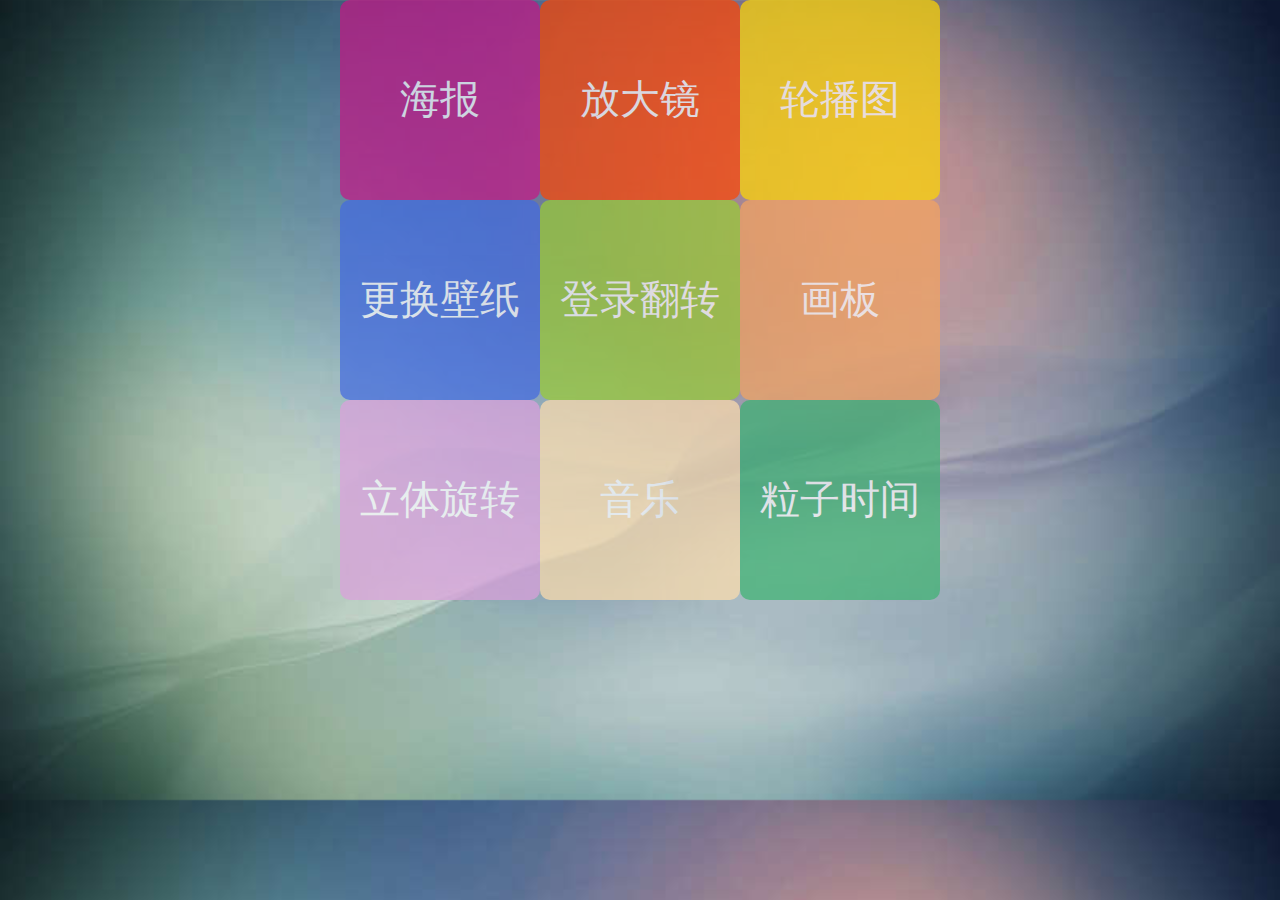
<file: index.html>
<!DOCTYPE html>
<html lang="en">
<head>
    <meta charset="UTF-8">
    <meta http-equiv="X-UA-Compatible" content="IE=edge">
    <meta name="viewport" content="width=device-width, initial-scale=1.0">
    <title>Document</title>
    <style>
        body {
            margin: 0;
            padding: 0;
            background-image: url("bg.jpg") ;
            background-size: 100%;
        }
        .box {
            width: 600px;
            height: 600px;
            line-height: 200px;
            /* background-color: lightgreen; */
            margin: 0 auto;
            display: flex;
            flex-wrap: wrap;
            text-align: center;
            
        }
        a {
            color: #fff;
            font-size: 40px;
            text-decoration: none;
        }
        .box1 {
            width: 200px;
            height: 200px;
            background-color: mediumvioletred;
            opacity: 0.7;
            border-radius: 5%;
        }
        .box2 {
            width: 200px;
            height: 200px;
            background-color: orangered;
            opacity: 0.7;
            border-radius: 5%;
        }
        .box3 {
            width: 200px;
            height: 200px;
            background-color: gold; 
            opacity: 0.7;
            border-radius: 5%; 
        }
        .box4 {
            width: 200px;
            height: 200px;
            background-color: royalblue;
            opacity: 0.7;
            border-radius: 5%;
        }
        .box5 {
            width: 200px;
            height: 200px;
            background-color: yellowgreen;
            opacity: 0.7;
            border-radius: 5%;
        }
        .box6 {
            width: 200px;
            height: 200px;
            background-color: sandybrown;
            opacity: 0.7;
            border-radius: 5%;
        }
        .box7 {
            width: 200px;
            height: 200px;
            background-color: plum;
            opacity: 0.7;
            border-radius: 5%;
        }
        .box8 {
            width: 200px;
            height: 200px;
            background-color: navajowhite;
            opacity: 0.7;
            border-radius: 5%;
        }
        .box9 {
            width: 200px;
            height: 200px;
            background-color: mediumseagreen;
            opacity: 0.7;
            border-radius: 5%;
        }
        
    </style>
</head>
<body>
    <div class="box">
        <div class="box1">
            <a href="./海报/封面海报.html" target="blank">海报</a>
        </div>
        <div class="box2">
            <a href="./放大镜/index.html" target="blank">放大镜</a>
        </div>
        <div class="box3">
            <a href="./jq轮播图/jq轮播图.html" target="blank">轮播图</a>
        </div>
        <div class="box4">
            <a href="./更换手机壁纸/更换壁纸.html" target="blank">更换壁纸</a>
        </div>
        <div class="box5">
            <a href="./翻转登录注册页面/denglu.html" target="blank">登录翻转</a>
        </div>
        <div class="box6">
            <a href="./画板/画布.html" target="blank">画板</a>
        </div>
        <div class="box7">
            <a href="./立体旋转/立方体旋转.html" target="blank">立体旋转</a>
        </div>
        <div class="box8">
            <a href="./音乐/music.html" target="blank">音乐</a>
        </div>
        <div class="box9">
            <a href="./粒子小时钟/index.html" target="blank">粒子时间</a>
        </div>
    </div>
</body>
</html>
</file>
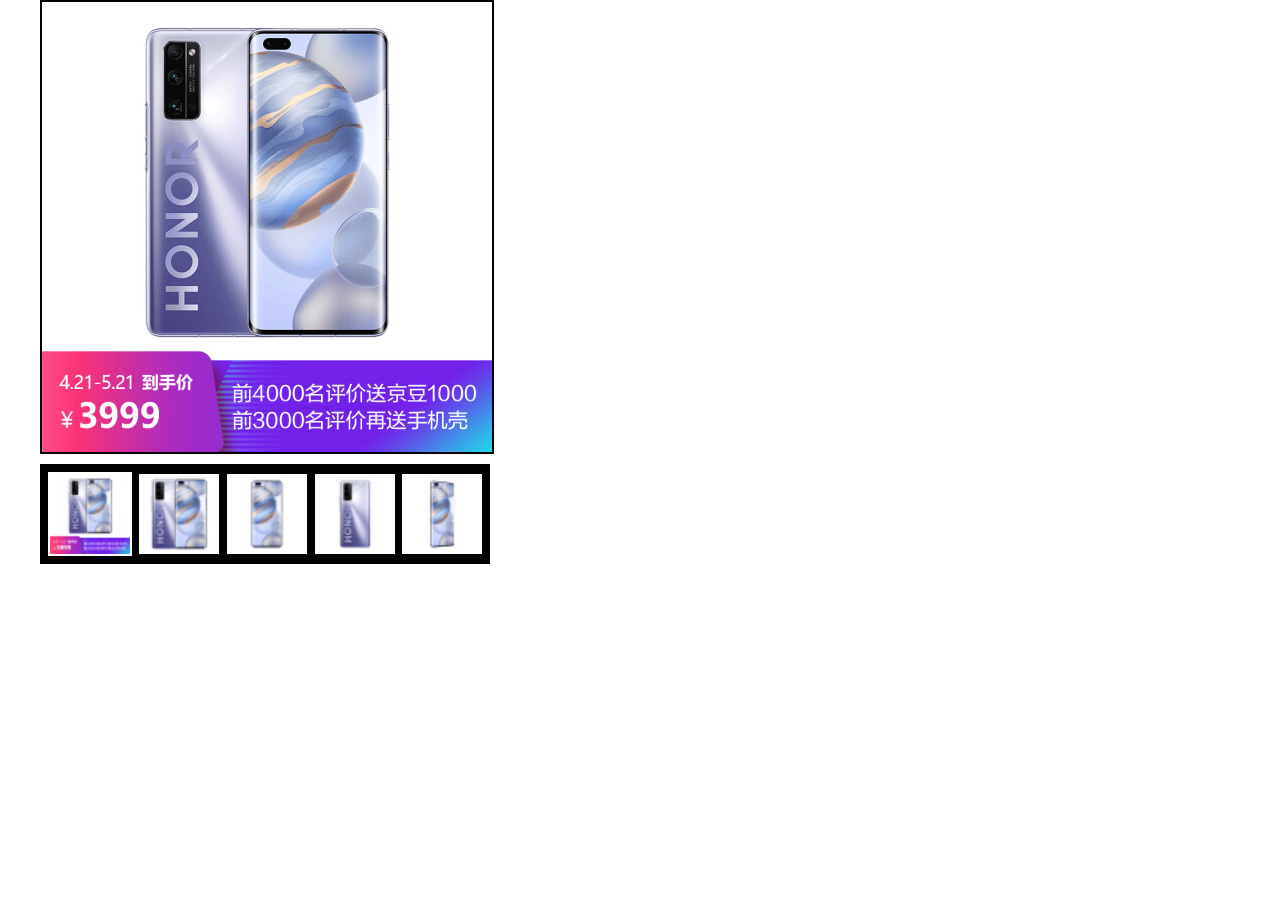
<file: 放大镜/index.html>
<!DOCTYPE html>
<html lang="en">
<head>
    <meta charset="UTF-8">
    <meta http-equiv="X-UA-Compatible" content="IE=edge">
    <meta name="viewport" content="width=device-width, initial-scale=1.0">
    <title>Document</title>
    <style>
        html ,body {
            margin: 0;
            padding: 0;
        }
        .box {
            width: 1200px;
            margin: 0 auto;
        }
        .zuo {
            width: 450px; 
            float: left;   
        }
        .middle {
            width: 450px;
            height: 450px;
            border: 2px solid #000;
            position: relative;
            float: left;
        }

        .mask {
            width: 238px;
            height: 238px;
            background-color: rgba(255, 255, 0, 0.5);
            cursor: move;
            position: absolute;
            left: 0;
            top: 0;
            /* 隐藏遮罩层 */
            display: none;
        }

        .small {
            width:450px;
            height: 100px;
            background-color: black;
            display: flex;
            justify-content: space-evenly;
            align-items: center;
            box-sizing: border-box;
            float: left;
            margin-top: 10px;
        }

        .small .pic {
            width: 80px;
            height: 80px;
            cursor: pointer;
        }

        .small .pic img {
            width: 100%;
            height: 100%;
        }

        .small .pic.active {
            border: 2px solid white;
        }
        
        .big {
            width: 400px;
            height: 400px;
            float: left;
            margin-left: 50px;
            position: relative;
            border: 1px solid #000;
            overflow: hidden;
            /* 隐藏大盒子 */
            display: none;
            /* margin-top: 30px; */
        }
        .big img {
            position: absolute;
            left: 0;
            top: 0;
        }
        .clearfix::after {
            content: "";
            display: block;
            clear: both;
}
    </style>
</head>
<body>
    <div class="box clearfix">
    <div class="zuo">
        <div class="middle" >
            <img class="detail" src="images/1_middle.jpg" alt="">
            <div class="mask"></div>
        </div>
        <div class="small">
            <div class="pic active"><img src="images/1_small.jpg" alt=""></div>
            <div class="pic"><img src="images/2_small.jpg" alt=""></div>
            <div class="pic"><img src="images/3_small.jpg" alt=""></div>
            <div class="pic"><img src="images/4_small.jpg" alt=""></div>
            <div class="pic"><img src="images/5_small.jpg" alt=""></div>          
        </div>
    </div>
        <div class="big">
            <img class="big-img" src="./images/1_big.jpg" alt="">
        </div>      
    </div>

</body>
<script>
    var pics = document.querySelectorAll(".pic");
    var detail = document.querySelector(".detail");
    var big = document.querySelector(".big");
    var mid = document.querySelector(".middle");
    var mask = document.querySelector(".mask");
    var bigImg = document.querySelector(".big-img");
    for (var i = 0; i < pics.length; i++) {
            // 绑定事件
            pics[i].index=i+1;
            pics[i].onmouseover = function () {
                 
                for (var j = 0; j < pics.length; j++) {
                    
                    pics[j].classList.remove("active");                   
                }
                // 添加自己
                this.classList.add("active");
                // 改变中图
                detail.src = 'images/'+this.index+'_middle.jpg';
                bigImg.src = './images/'+this.index+'_big.jpg';
                 console.log(bigImg);
                
            };           
        }
    // 记录遮罩层的坐标位置
    var x = 0;
    var y = 0;
    // 显示元素
    function show(dom){
        // 设置显示方式 block
        dom.style.display = "block";
    }
    // 隐藏元素
    function hide(dom){
        // 设置显示方式 block
        dom.style.display = "none";
    }
    // 鼠标移入事件
    mid.onmouseenter = function(){
        // 显示遮罩层
        show(mask);
        // 显示大盒子
        show(big);
    }
     // 鼠标移出事件
    mid.onmouseleave = function(){
        // 隐藏遮罩层
        hide(mask);
        // 隐藏大盒子
        hide(big);
    }
    mid.onmousemove = function(e){
        // 记录鼠标在可视区范围的坐标位置
        x = e.clientX;
        y = e.clientY;
        // 计算遮罩层盒子的位置
        x = x - mid.offsetLeft - mask.offsetWidth / 2 ;
        y = y - mid.offsetTop - mask.offsetHeight / 2 ;
        // 判断遮罩层盒子是否超出小盒子范围
        // 遮罩层可移动的最大距离
        var maxWidth = mid.offsetWidth - mask.offsetWidth;
        var maxHeight = mid.offsetHeight - mask.offsetHeight;

        if(x < 0 ) x = 0 ;
        if(x > maxWidth) x = maxWidth;
        if(y < 0) y = 0;
        if(y > maxHeight) y = maxHeight;

        // 设置遮罩层当前的位置（遮罩层当前移动的位置）
        mask.style.left = x +"px";
        mask.style.top = y +"px";
        // 计算图片可移动的最大距离
        var imgMaxWidth = bigImg.offsetWidth - big.offsetWidth;
        var imgMaxHeight = bigImg.offsetHeight - big.offsetHeight;

        var demoX = x / maxWidth;
        var demoY = y / maxHeight;
        // 计算大图片当前移动的位置
        var x2 = demoX * imgMaxWidth;
        var y2 = demoY * imgMaxHeight;
        // 设置大图片当前的位置
        bigImg.style.left = -x2 +"px";
        bigImg.style.top = -y2 +"px";

}
</script>
</html>
</file>
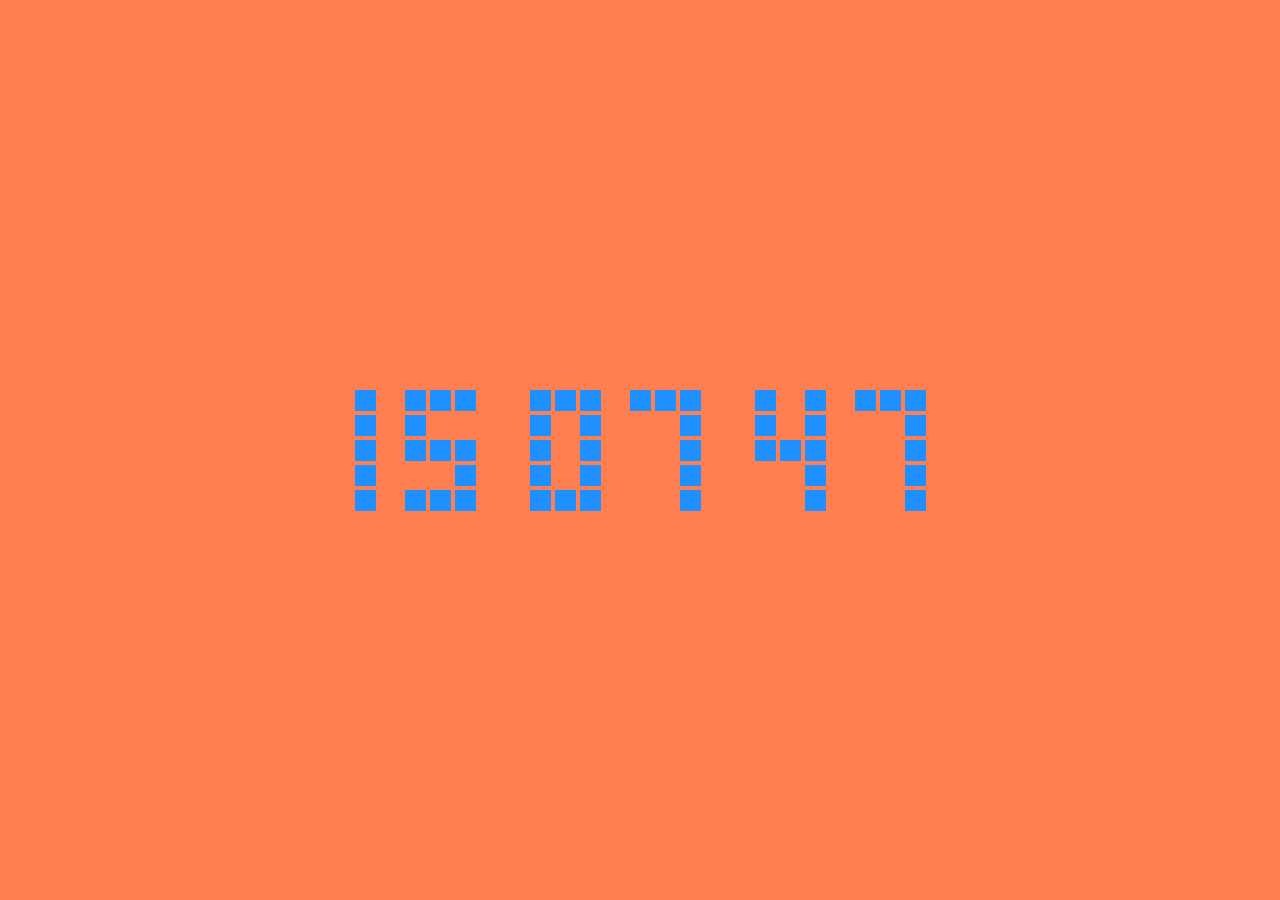
<file: 粒子小时钟/index.html>
<!DOCTYPE html>
<html lang="zh">
  <head>
    <meta charset="UTF-8" />
    <meta http-equiv="X-UA-Compatible" content="IE=edge" />
    <meta name="viewport" content="width=device-width, initial-scale=1.0" />
    <title>Document</title>
    <script src="main.js"></script>
    <style>
      body {
        margin: 0;
        background-color: coral;
      }
      ul {
        margin: 0;
        padding: 0;
        list-style: none;
      }

      .stage {
        display: flex;
        justify-content: center;
        align-items: center;
        width: 100%;
        height: 100vh;
      }
      .content {
        width: 75px;
        height: 125px;
        /* border: 1px solid red; */
        display: flex;
        flex-wrap: wrap;
      }
      .content:nth-child(2n) {
        margin-right: 50px;
      }
      .content:nth-child(2n + 1) {
        margin-right: 25px;
      }
      .content li {
        width: 25px;
        height: 25px;
        /* background-color: black; */
        padding: 2px;
        box-sizing: border-box;
        background-clip: content-box;

        transition: all 0.3s;
        /* transition: all 3s; */
        transform: scale(0.5);
        /* border-radius: 50%; */
      }
      .content li.active {
        background-color: dodgerblue;
        transform: scale(1);
      }
    </style>
  </head>
  <body>
    <section class="stage"></section>
    <script>
      function Num(x) {
        this.num = x;
      }
      Num.prototype.calcCoor = function () {
        return matrix[this.num];
      };
      Num.prototype.create = function () {
        this.coor = this.calcCoor();
        var content = document.createElement("ul");
        content.classList.add("content");
        var nodes = [];
        this.coor.forEach(function (row, rowIndex) {
          var rowNodes = [];
          row.forEach(function (col, colIndex) {
            // console.log(row, col);
            var dot = document.createElement("li");
            rowNodes.push(dot);
            content.appendChild(dot);
          });
          nodes.push(rowNodes);
        });
        this.nodes = nodes;
        document.querySelector(".stage").appendChild(content);
        return this;
      };
      Num.prototype.update = function (n) {
        if (n !== undefined) {
          this.num = n;
        }
        this.coor = this.calcCoor();
        var it = this;
        this.coor.forEach(function (row, rowIndex) {
          row.forEach(function (col,colIndex) {
            if (col) {
              it.nodes[rowIndex][colIndex].classList.add("active");
            } else {
              it.nodes[rowIndex][colIndex].classList.remove("active");
            }
          });
        });
        return this;
      };
      function padStart(n) {
        return (n = n < 10 ? "0" + n : String(n));
      }
      function timeToArray() {
        var d = new Date();
        var hh = d.getHours();
        var mm = d.getMinutes();
        var ss = d.getSeconds();
        hh = padStart(hh);
        mm = padStart(mm);
        ss = padStart(ss);
        return (hh + mm + ss).split("");
      }
      var time = timeToArray();
      var nums = [];
      time.forEach(function (n) {
        // console.log(element);
        nums.push(new Num(n).create().update());
      });
      setInterval(() => {
        var newTime = timeToArray();

        newTime.forEach(function (n, i) {
          if (n !== time[i]) {
            nums[i].update(n);
          }
        });
        time = newTime;
      }, 500);
    </script>
  </body>
</html>
</file>
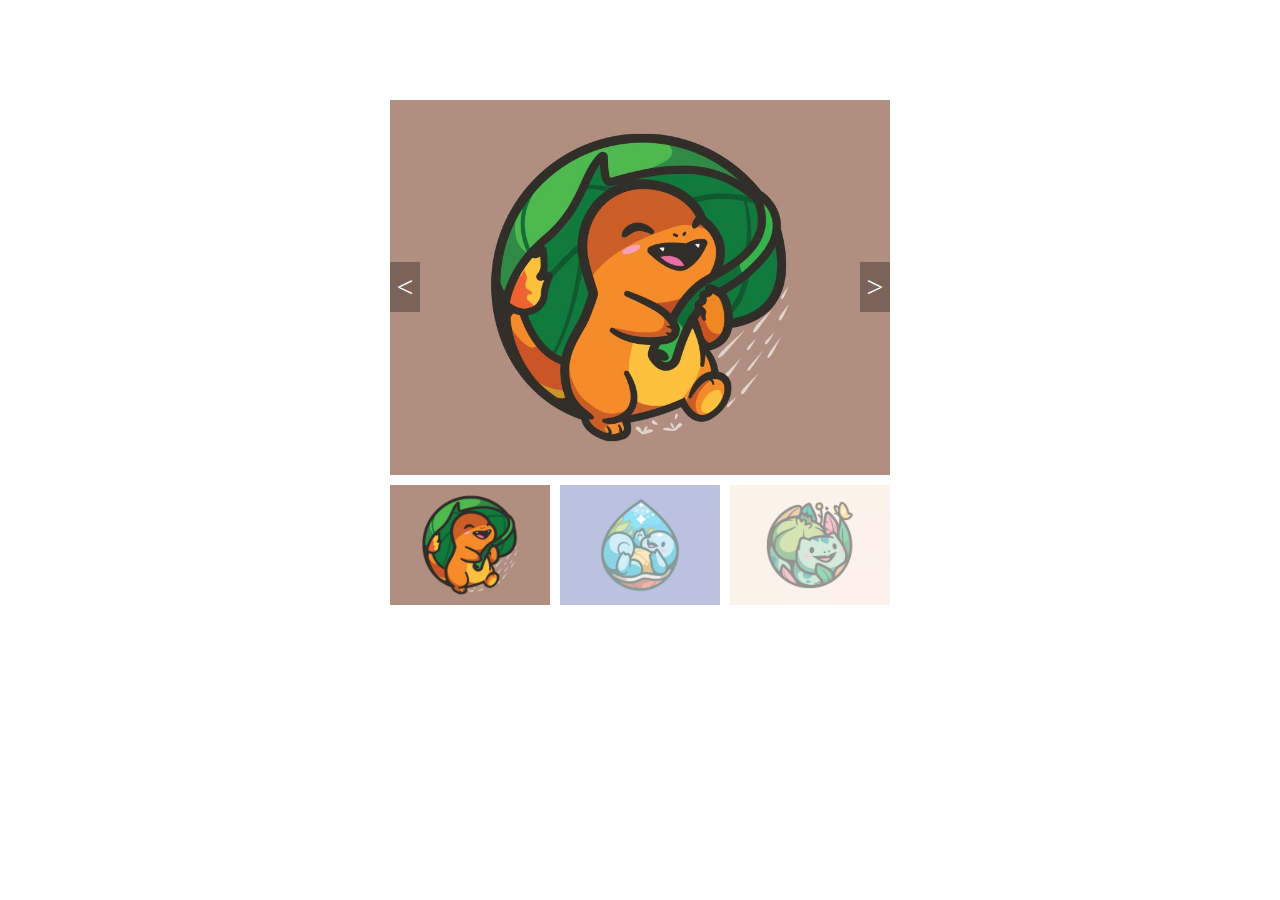
<file: jq轮播图/jq轮播图.html>
<!DOCTYPE html>
<html lang="en">
<head>
    <meta charset="UTF-8">
    <meta http-equiv="X-UA-Compatible" content="IE=edge">
    <meta name="viewport" content="width=device-width, initial-scale=1.0">
    <title>Document</title>
    <style>
        *{
            margin: 0;
            padding: 0;
            user-select: none;
        }
        img{
            vertical-align: bottom;
        }
        li{
            list-style:none;
        }
        .banner{
            width: 500px;
            position: relative;
            margin:100px auto;
        }
        .banner .bigpic{
            width: 500px;
            height: 375px;
        }
        .banner .bigpic li {
            width: 500px;
            height: 375px;
            position: absolute;
            left: 0;
            top: 0;
            display: none;
        }
        .banner .bigpic li.active{
            display: block;
        }
        .banner .bigpic li img{
            width: 500px;
        }

        .banner .smallpic {
            margin-top: 10px;
            display:flex;
            justify-content: space-between;
        }
        .banner .smallpic li {
            opacity: 0.5;
            cursor: pointer;
        }
        .banner .smallpic li img{
            width: 160px;
        }
        .banner .smallpic li.active{
            opacity: 1;
        }

        .banner .prev,.banner .next{
            width: 30px;
            height: 50px;
            background: rgba(0,0,0,0.3);
            position: absolute;
            top: 162px;
            text-align: center;
            line-height: 50px;
            font-size:30px;
            color:white;
            font-family: "宋体";
            cursor: pointer;
        }
        .banner .prev{
            left: 0;
        }
        .banner .next{
            right: 0;
        }
        .banner .prev:hover, .banner .next:hover{
            background: rgba(0,0,0,0.8);
        }
    </style>
</head>

<body>
    <div class="banner">
        <ul class="bigpic">
            <li class="active"><img src="images/1.jpeg"></li>
            <li><img src="images/2.jpeg"></li>
            <li><img src="images/3.jpeg"></li>
        </ul>

        <ul class="smallpic">
            <li class="active"><img src="images/1.jpeg"></li>
            <li><img src="images/2.jpeg"></li>
            <li><img src="images/3.jpeg"></li>
        </ul>
        
        <span class="prev">&lt;</span>
        <span class="next">&gt;</span>
    </div>
</body>
    <script src="./js/jquery-3.6.0.min.js"></script>
    <script>
        //定义全局变量
        var index = 0;
        //给指定的图片添加active
        function img(index) {
            $(".banner .bigpic li").eq(index).addClass("active").siblings("li").removeClass("active");
            $(".banner .smallpic li").eq(index).addClass("active").siblings("li").removeClass("active");
        }
        //点击上一个
        $(".prev").click(function() {
            index --;
            //边距判断
            if(index == 3){
                index = 0;
            }
            if(index < 0){
                index = 2;
            }
            //调用函数
            img(index);
        });
        //点击下一个
        $(".next").click(function() {
            index ++;
            //边距判断
            if(index == 3){
                index = 0;
            }
            if(index < 0){
                index = 2;
            }
            //调用函数
            img(index);
        });
        //点击小图，大图也切换
        $(".banner .smallpic li").click(function() {
            var number = $(this).index();
            index = number;
            img(index);
        })
        //定时器
        var timer = null;
        function play(){
            if(timer == null){
                timer = window.setInterval(function(){
                    index ++;
                    if(index == 3){
                        index=0;
                    }
                    if(index < 0){
                        index = 2;
                    }
                    img(index);
                },1000);
            }
        }
        play();
        //鼠标移上时，清除定时器
        $(".banner").hover(function() {
            window.clearInterval(timer);
            timer = null;
        },function () {//执行定时器
            play();
        });
    </script>
</html>
</file>
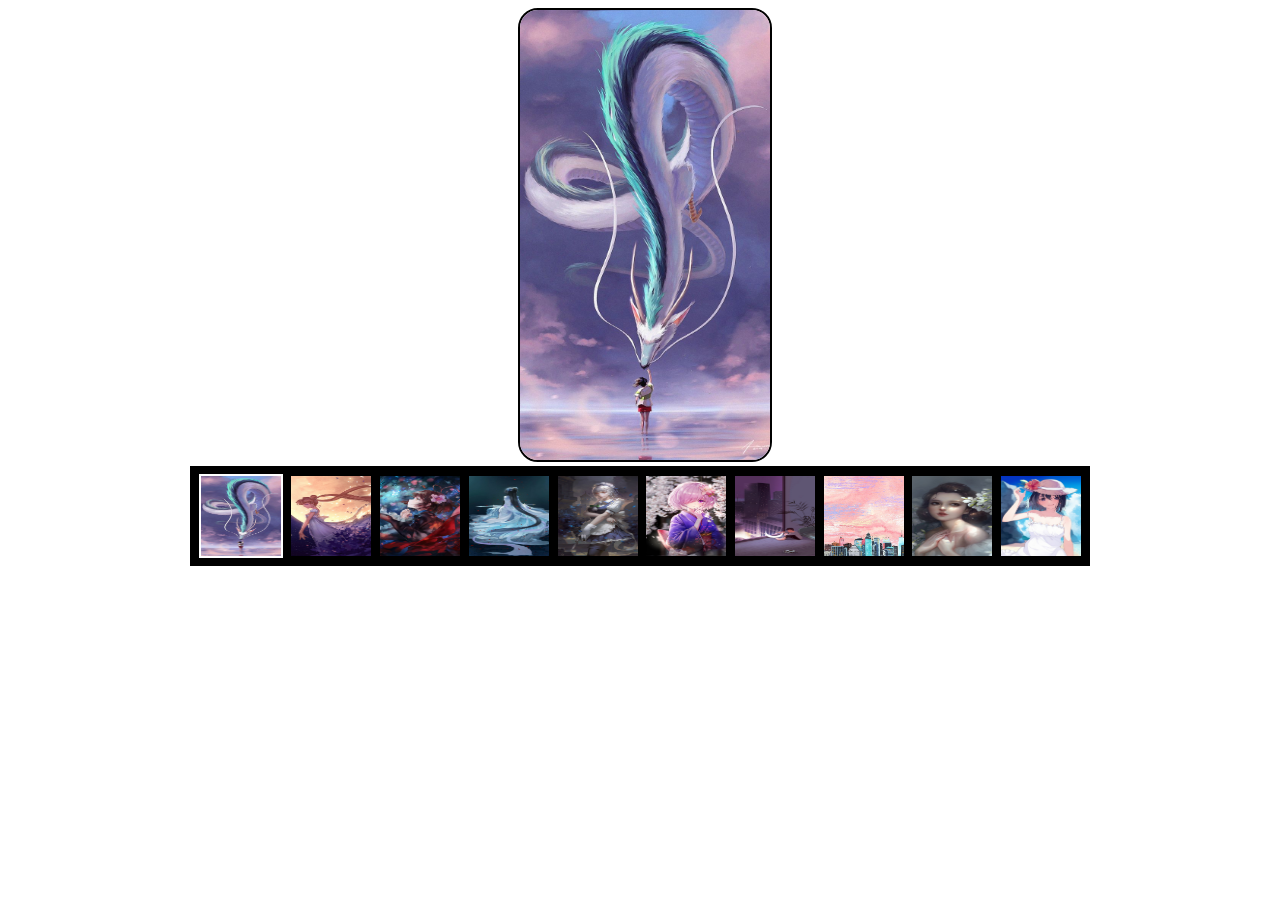
<file: 更换手机壁纸/更换壁纸.html>
<!DOCTYPE html>
<html lang="en">
<head>
    <meta charset="UTF-8">
    <meta http-equiv="X-UA-Compatible" content="IE=edge">
    <meta name="viewport" content="width=device-width, initial-scale=1.0">
    <title>Document</title>
    <style>
        .box {
            width: 900px;
            height: 600px;
            margin: 0 auto;
        }
        .big {
            width: 245px;
            margin: 0 auto;
        }

        .big img {
            width: 250px;
            height: 450px;
            border: 2px solid black;
            border-radius: 20px;
            margin: 0 auto;
        }

        .small {
            width: 900px;
            height: 100px;
            background-color: black;
            margin: 0 auto;
            display: flex;
            justify-content: space-evenly;
            align-items: center;
            box-sizing: border-box;
        }

        .small .pic {
            width: 80px;
            height: 80px;
            cursor: pointer;
        }

        .small .pic img {
            width: 100%;
            height: 100%;
        }

        .small .pic.active {
            border: 2px solid white;
        }
    </style>
</head>
<body>
    <div class="box">

        <div class="big">
            <img class="detail" src="images/1.jpg" alt="">
        </div>
        <div class="small">
            <div class="pic active"><img src="images/1.jpg" alt=""></div>
            <div class="pic"><img src="images/2.jpg" alt=""></div>
            <div class="pic"><img src="images/3.jpg" alt=""></div>
            <div class="pic"><img src="images/4.jpg" alt=""></div>
            <div class="pic"><img src="images/5.jpg" alt=""></div>
            <div class="pic"><img src="images/6.jpg" alt=""></div>
            <div class="pic"><img src="images/7.jpg" alt=""></div>
            <div class="pic"><img src="images/8.jpg" alt=""></div>
            <div class="pic"><img src="images/9.jpg" alt=""></div>
            <div class="pic"><img src="images/10.jpg" alt=""></div>
        </div>
    </div>

</body>
<script>
    var pics = document.querySelectorAll(".pic");
    var detail = document.querySelector(".detail");
    for (var i = 0; i < pics.length; i++) {
            // 绑定事件
            pics[i].onmouseover = function () {
                // 删除全部
                for (var j = 0; j < pics.length; j++) {
                    pics[j].classList.remove("active");
                }
                // 添加自己
                this.classList.add("active");
                // 改变大图
                detail.src = this.firstElementChild.getAttribute("src");
            };
        }
</script>
</html>
</file>
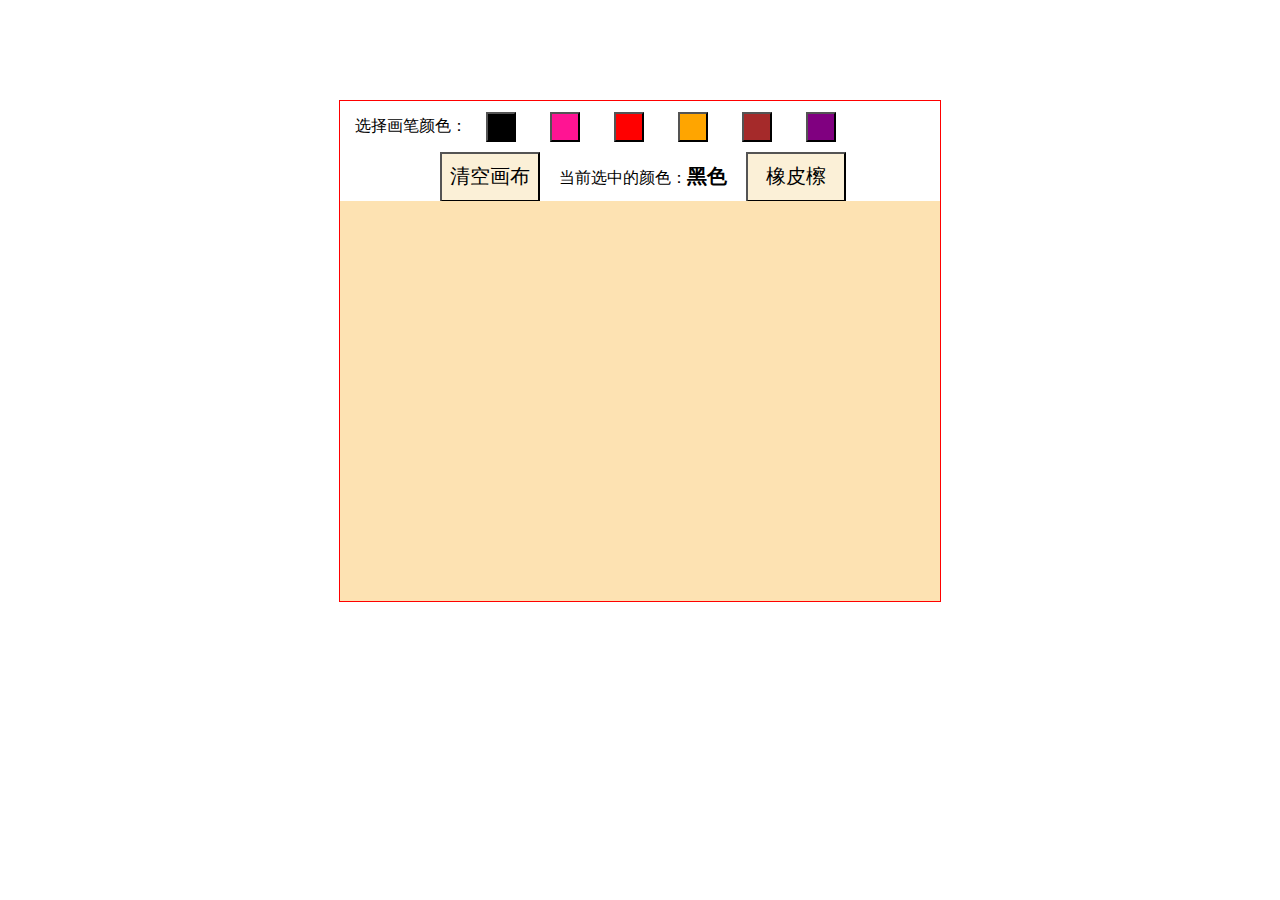
<file: 画板/画布.html>
<!DOCTYPE html>
<html lang="en">
<head>
    <meta charset="UTF-8">
    <meta http-equiv="X-UA-Compatible" content="IE=edge">
    <meta name="viewport" content="width=device-width, initial-scale=1.0">
    <title>Document</title>
    <style type="text/css">
        *{
            margin: 0;
            padding: 0;
        }
        #box{
            width: 600px;
            height: 500px;
            border: 1px solid red;
            margin: 100px auto;
        }
        #box .control{
            height: 100px;
        }
        #box .control div{
            height: 50px;
            line-height: 50px;
        }
        #box .control .changeColor{
            padding-left: 15px;
        }
        #box .control .changeColor input{
            width: 30px;
            height: 30px;
            background-color: red;
            margin: 0 15px;
            vertical-align: middle;
            font-size: 0;
        }
        #box .control .changeColor input:nth-of-type(1){
            background-color: black;
        }
        #box .control .changeColor input:nth-of-type(2){
            background-color: deeppink;
        }
        #box .control .changeColor input:nth-of-type(3){
            background-color: red;
        }
        #box .control .changeColor input:nth-of-type(4){
            background-color: orange;
        }
        #box .control .changeColor input:nth-of-type(5){
            background-color: brown;
        }
        #box .control .changeColor input:nth-of-type(6){
            background-color: purple;
        }
        #box .control .clear{
            height: 50px;
        }
        #box .control .clear input{
            width: 100px;
            height: 50px;
            margin: 0 15px;
            background-color: #FBF0D7;
            font-size: 20px;
        }
        #box .control .clear input:nth-of-type(1){
            margin-left: 100px;
        }
        b{
            font-size: 20px;
        }
        #canvas{
            background-color: #FDE2B2;
        }
    </style>
</head>
<body>
    <div id="box">
	    <div class="control">
	      <div class="changeColor">
	      	选择画笔颜色：
	      	<input type="button" value="黑色"/>
	      	<input type="button" value="粉色"/>
	      	<input type="button" value="红色"/>
	      	<input type="button" value="橘色"/>
	      	<input type="button" value="棕色"/>
	      	<input type="button" value="紫色"/>
	      </div>
	      <div class="clear">
	      	<input type="button" value="清空画布" id="clearAllBtn"/>
	      	当前选中的颜色：<b>黑色</b>
	      	<input type="button" value="橡皮檫" id="eraserBtn"/>
	      </div>
	    </div>
	    <canvas id="canvas" width="600" height="400"></canvas>
	  </div>
</body>
<script>
    var cvs = document.querySelector("#canvas");
    var ctx = cvs.getContext("2d");
    var colorBtns = document.querySelectorAll(".changeColor input");
    var eraserBtn = document.querySelector("#eraserBtn");
    var clearAllBtn = document.querySelector("#clearAllBtn");
    for (var i = 0;i < colorBtns.length;i ++) {
			colorBtns[i].onclick = changeColor
		}
        var isEraser = false;
        var pointerObj = {

		}
        //改变画笔颜色
        function changeColor(){
			ctx.strokeStyle = getComputedStyle(this, null).backgroundColor;
			var b = document.querySelector("b");
			b.style.color = ctx.strokeStyle;
			b.innerHTML = this.value;
			isEraser = false;
		}
        //监听按下事件
        cvs.addEventListener('mousedown', function(e){
			var x = e.offsetX;
			var y = e.offsetY;
			// console.log(x + ":" + y);
			pointerObj.x = x;
			pointerObj.y = y;
			if(isEraser){
				eraserFn(x,y);
			}else{
				draw(x,y);
			}
			this.addEventListener('mousemove', move);
			document.addEventListener('mouseup', up);
		})
        //画画
        function draw(x, y){
			ctx.beginPath();
			ctx.lineWidth = 5;
			ctx.lineCap = 'round';
			ctx.moveTo(x, y);
			ctx.lineTo(pointerObj.x, pointerObj.y);
			ctx.stroke();
			ctx.closePath();
		}
        //移动
        function move(e){
			var x = e.offsetX;
			var y = e.offsetY;
			if(isEraser){
				eraserFn(x,y);
			}else{
				draw(x,y);
			}
			pointerObj.x = x;
			pointerObj.y = y;
		}
        //鼠标抬起
        function up(){
			cvs.removeEventListener('mousemove', move);
		}
        //点击橡皮擦
        eraserBtn.onclick = function(){
			isEraser = true;
		}
        //橡皮擦
        function eraserFn(x,y){
			ctx.beginPath();
			ctx.save();
			ctx.arc(x,y,20,0,Math.PI * 2, false);
			ctx.clip();
			ctx.clearRect(0, 0, cvs.width, cvs.height);
			ctx.restore();
			ctx.closePath();
		}
        //清空画布
        clearAllBtn.onclick = function(){
			ctx.clearRect(0, 0, cvs.width, cvs.height);
		}
</script>
</html>
</file>
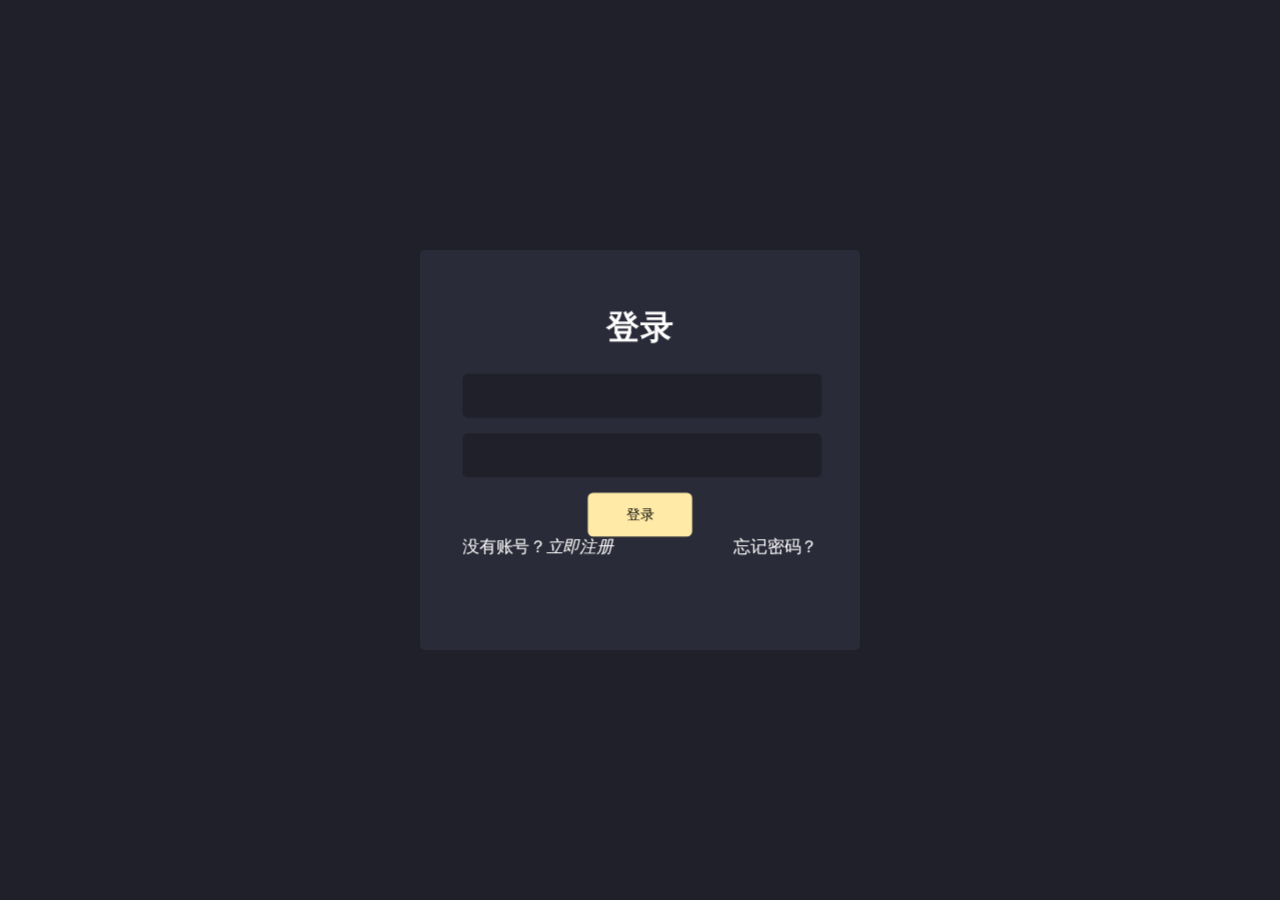
<file: 翻转登录注册页面/denglu.html>
<!DOCTYPE html>
<html lang="en">
<head>
    <meta charset="UTF-8">
    <meta http-equiv="X-UA-Compatible" content="IE=edge">
    <meta name="viewport" content="width=device-width, initial-scale=1.0">
    <title>Document</title>
    <link rel="stylesheet" href="./denglu.css">
</head>
<body>
    <section class="stage">
        <form class="login">
            <h1>登录</h1>
            <input type="email">
            <input type="password">
            <input type="submit" value="登录" />
            <div class="info">
                <span>没有账号？<i>立即注册</i></span>
                <span>忘记密码？</span>
            </div>
        </form>

        <form class="register">
            <h1>登录</h1>
            <input type="text">
            <input type="email">
            <input type="password">
            <input type="submit" value="注册" />
            <div class="info">
                <span>已有账号？<i>立即登录</i></span>
            </div>
        </form>
    </section>
</body>
<script>
    document.querySelectorAll(".stage form .info i").forEach(function(item) {
        item.addEventListener("click",function (){
            document.querySelector(".stage").classList.toggle("active");
        })
    })

    
</script>
</html>
</file>
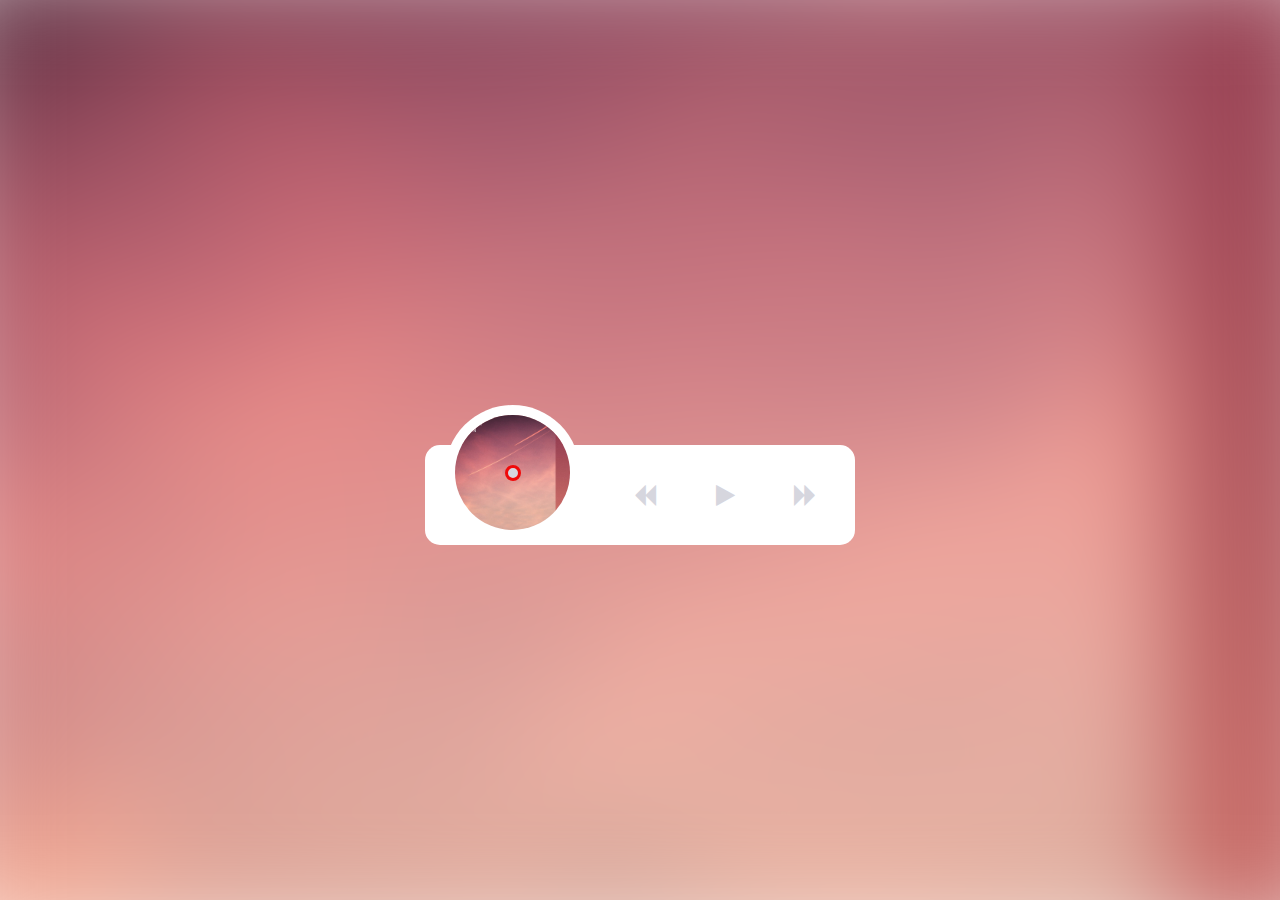
<file: 音乐/music.html>
<!DOCTYPE html>
<html lang="en">
<head>
    <meta charset="UTF-8">
    <meta http-equiv="X-UA-Compatible" content="IE=edge">
    <meta name="viewport" content="width=device-width, initial-scale=1.0">
    <title>Document</title>
    <link rel="stylesheet" href="./music.css">
    <link rel="stylesheet" href="./fontIcon/css/font-awesome.css">

</head>
<body>
    <audio style="display: none; position: fixed; top: 0; left: 0; z-index: 9" src="./2.mp3" controls></audio>
    <div class="stage">
      <div class="player">
        <div class="track">
          <div class="right">
            <h3>Electro Boy</h3>
            <h5>Kaaze - Electro Boy</h5>
            <div class="progress">
              <input type="range" min="0" max="100" step="0.1" />
              <span class="x"></span>
              <span class="dot"></span>
            </div>
          </div>
        </div>

        <div class="control">
          <div class="thumb">
            <img src="./1.jpg" alt="" />
          </div>
          <ul class="bar">
            <li><i class="fa fa-backward"></i></li>
            <li>
              <i class="fa fa-play"></i>
              <i class="fa fa-pause"></i>
            </li>
            <li><i class="fa fa-forward"></i></li>
          </ul>
        </div>
      </div>
    </div>

    <script>
        var songs = [
  {
    songName: "Dawn",
    artist: "Skylike",
    album: "1.jpg",
    url: "1.mp3",
  },
  {
    songName: "Me & You",
    artist: "Alex Skrindo",
    album: "2.jpg",
    url: "2.mp3",
  },
];

var tuoing = false;
var player = document.querySelector(".player");
var progress = player.querySelector(".progress");
var input = progress.querySelector("input");
var audio = document.querySelector("audio");

input.oninput = function (event) {
  console.log(event.target.value);
  //   v
  var v = event.target.value;
  progress.querySelector(".x").style.width = v + "%";
  progress.querySelector(".dot").style.left = v + "%";
  tuoing = true;
};

input.onchange = function (event) {
  var v = event.target.value;
  audio.currentTime = (v / 100) * audio.duration;
  tuoing = false;
};

audio.onplay = function () {
  player.classList.add("playing");
};
audio.onpause = function () {
  player.classList.remove("playing");
};

audio.ontimeupdate = function () {
  if (!tuoing) {
    //   console.log(audio.currentTime, audio.duration);
    //   console.log((audio.currentTime / audio.duration) * 100);
    var v = (audio.currentTime / audio.duration) * 100;

    input.value = v;
    progress.querySelector(".x").style.width = v + "%";
    progress.querySelector(".dot").style.left = v + "%";
  }
};

document.querySelector(".fa-play").onclick = function () {
  audio.play();
};

document.querySelector(".fa-pause").onclick = function () {
  audio.pause();
};
    </script>
</body>
</html>
</file>
<file: 翻转登录注册页面/denglu.css>
body {
  margin: 0;
  background-color: #1f2029;
  display: flex;
  justify-content: center;
  align-items: center;
  height: 100vh;
  perspective: 1200px;
}
body .stage {
  width: 440px;
  height: 400px;
  background-color: #2a2b38;
  background-image: url("https://www.17sucai.com/preview/1097306/2020-11-18/dlcc/images/pat.svg");
  background-position: center;
  background-size: cover;
  border-radius: 5px;
  position: relative;
  transform-style: preserve-3d;
  color: #fff;
  transition: all 0.5s;
}
body .stage.active {
  transform: rotateY(-180deg);
}
body .stage form {
  box-sizing: border-box;
  padding: 40px 50px;
  position: absolute;
  top: 0;
  left: 0;
  width: 100%;
  height: 100%;
}
body .stage form h1 {
  text-align: center;
}
body .stage form input {
  display: block;
  width: 100%;
  background-color: #1f2029;
  border: none;
  outline: none;
  margin: 15px 0;
  line-height: 3;
  border-radius: 5px;
}
body .stage form input[type="submit"] {
  width: 100px;
  margin: 0 auto;
  background-color: #ffeba7;
  transition: all 0.3s;
}
body .stage form input[type="submit"]:hover {
  background-color: #f3d97f;
}
body .stage form .info {
  display: flex;
  justify-content: space-between;
}
body .stage form .info i:hover {
  color: #f3d97f;
  cursor: pointer;
}
body .stage form.login {
  transform: translateZ(50px);
}
body .stage form.register {
  transform: translateZ(-50px) rotateY(180deg);
}
body .stage form.register .info {
  justify-content: center;
}
/*# sourceMappingURL=./denglu.css.map */
</file>
<file: 音乐/music.css>
body {
  margin: 0;
}
h1,
h2,
h3,
h4,
h5,
h6 {
  margin: 0;
}
@keyframes playing {
  from {
    transform: rotate(0deg);
  }
  to {
    transform: rotate(360deg);
  }
}
.stage {
  width: 100vw;
  height: 100vh;
  display: flex;
  justify-content: center;
  align-items: center;
  position: relative;
  overflow: hidden;
}
.stage::before {
  content: "";
  display: block;
  width: 100%;
  height: 100%;
  background-image: url("1.jpg");
  background-repeat: no-repeat;
  background-size: cover;
  background-position: center;
  filter: blur(50px);
  position: absolute;
  top: 0;
  left: 0;
  transform: scale(1.1);
}
.stage .player {
  transition: all 0.8s;
}
.stage .player .track {
  transform: translateY(90px);
  background-color: #e2dfdf;
  border-radius: 15px 15px 0 0;
  margin: 0 15px;
  display: flex;
  justify-content: flex-end;
  height: 90px;
  transition: inherit;
}
.stage .player .track .right {
  width: 60%;
  height: 100%;
  padding: 0 15px;
  box-sizing: border-box;
  display: flex;
  flex-direction: column;
  justify-content: space-around;
}
.stage .player .track .right .progress {
  background-color: lightblue;
  position: relative;
}
.stage .player .track .right .progress input {
  width: 100%;
  outline: none;
  border: none;
  margin: 0;
  position: absolute;
  top: 0;
  left: 0;
  height: 100%;
  opacity: 0;
  z-index: 9;
}
.stage .player .track .right .progress .x {
  width: 30%;
  height: 4px;
  display: block;
  background-color: red;
}
.stage .player .track .right .progress .dot {
  width: 10px;
  height: 10px;
  background-color: blue;
  display: block;
  position: absolute;
  bottom: 0;
  left: 30%;
  margin-left: -5px;
}
.stage .player .control {
  position: relative;
  top: 0;
  left: 0;
  transition: inherit;
}
.stage .player .control .thumb {
  position: absolute;
  bottom: 15px;
  left: 30px;
  transition: inherit;
}
.stage .player .control .thumb::before {
  content: "";
  display: block;
  width: 10px;
  height: 10px;
  border: 3px solid #f00909;
  background-color: #d6d6de;
  border-radius: 50%;
  position: absolute;
  top: 0;
  left: 0;
  right: 0;
  bottom: 0;
  margin: auto;
  z-index: 9;
}
.stage .player .control .thumb img {
  width: 115px;
  height: 115px;
  border-radius: 50%;
  box-shadow: 0 0 0 10px white;
  vertical-align: middle;
  transition: all 0.3s linear 0.8s;
  animation: playing 8s linear infinite;
  animation-play-state: paused;
}
.stage .player .control ul.bar {
  margin: 0;
  padding: 0%;
  list-style: none;
  border-radius: 15px;
  width: 400px;
  padding: 15px;
  background-color: white;
  display: flex;
  justify-content: flex-end;
}
.stage .player .control ul.bar li {
  width: 70px;
  height: 70px;
  background-color: white;
  margin-left: 10px;
  display: flex;
  justify-content: center;
  align-items: center;
  font-size: 24px;
  color: #d6d6de;
  border-radius: 15px;
  transition: all 0.8s;
}
.stage .player .control ul.bar li:hover {
  background-color: #d6d6de;
  color: white;
}
.stage .player .control ul.bar li .fa-play {
  display: block;
}
.stage .player .control ul.bar li .fa-pause {
  display: none;
}
.stage .player.playing .track {
  transform: translateY(0px);
}
.stage .player.playing .control .thumb {
  bottom: 30px;
}
.stage .player.playing .control .thumb img {
  box-shadow: 0 0 0 5px white;
  animation-play-state: running;
}
.stage .player.playing .control ul.bar li .fa-play {
  display: none;
}
.stage .player.playing .control ul.bar li .fa-pause {
  display: block;
}
/*# sourceMappingURL=./music.css.map */
</file>
